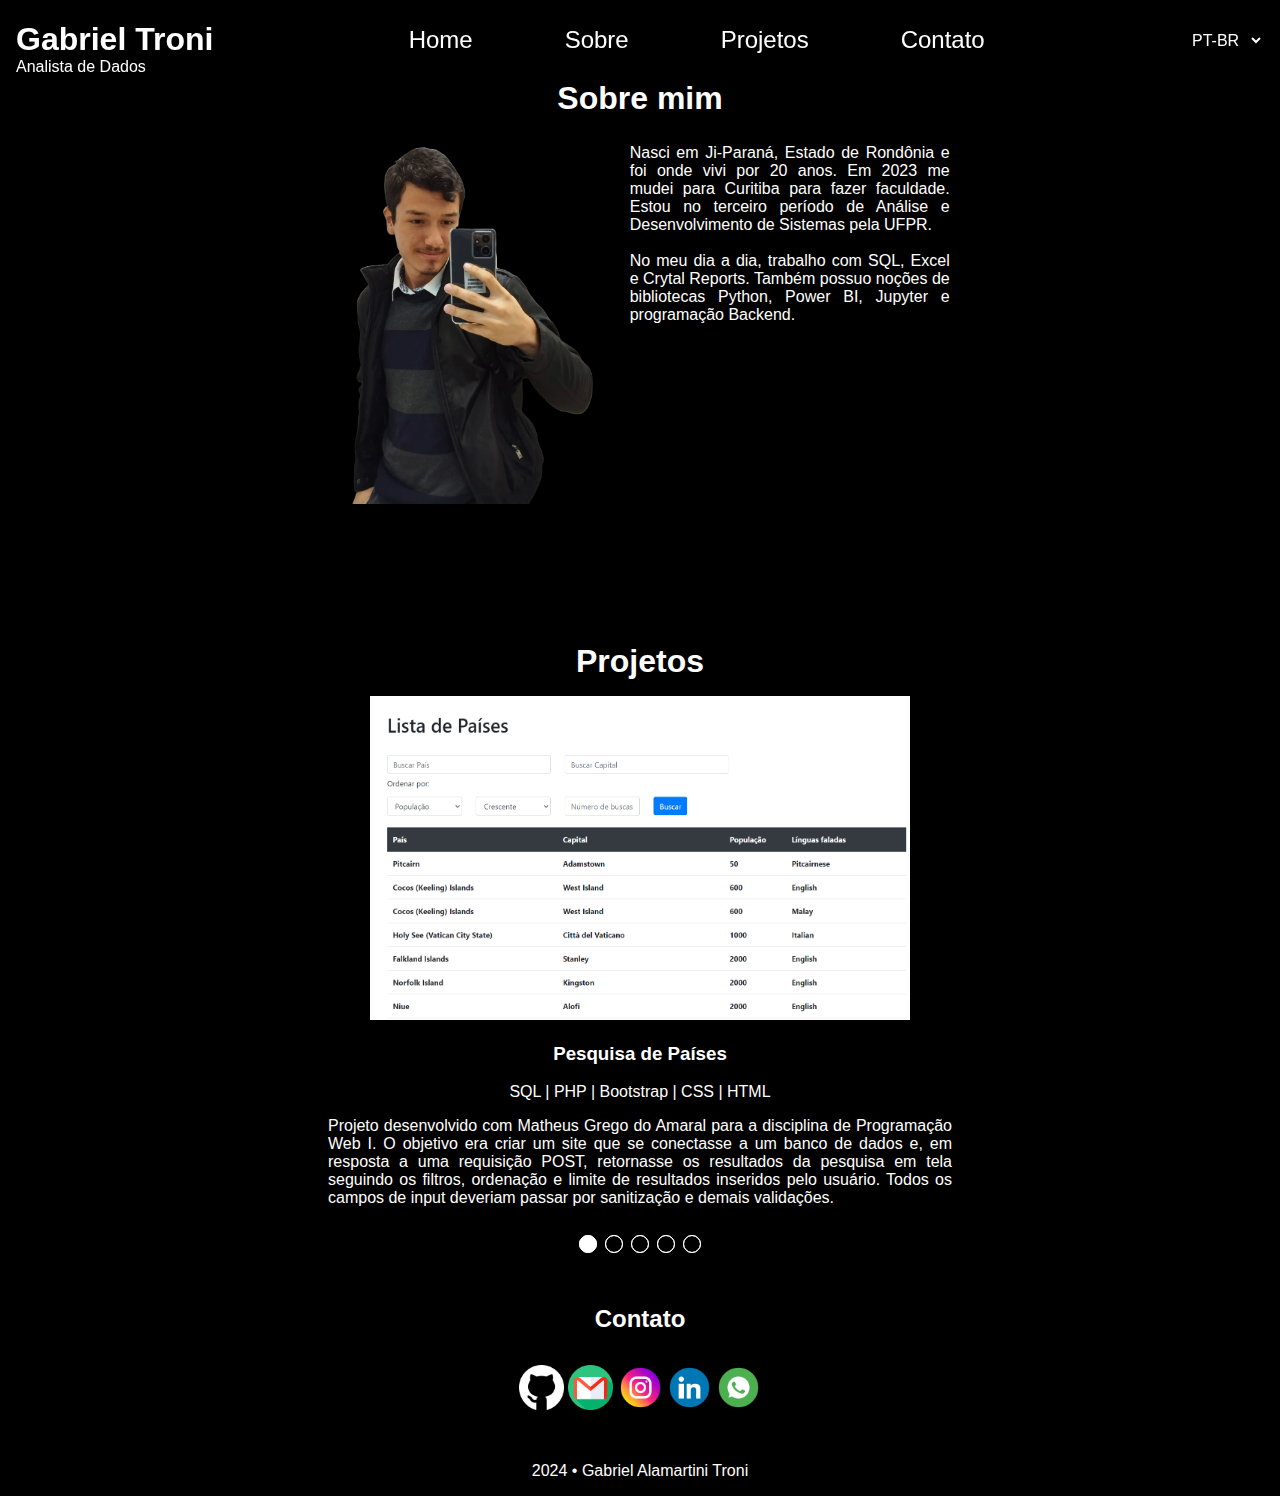
<file: index.html>
<!DOCTYPE html>
<html lang="pt-br">
<head>
    <meta charset="UTF-8">
    <meta name="viewport" content="width=device-width, initial-scale=1.0">
    <link rel="stylesheet" href="style.css">
    <link rel="stylesheet" href="slider.css">
    <link rel="icon" href="./images/icon.png" type="image/x-icon">
    <title>Gabriel Troni's Portfolio</title>
</head>
<body>
<header>
    <div id="home">
        <h1><a href="#splash">Gabriel Troni</a></h1>
        <p>Analista de Dados</p>
    </div>
    <nav>
        <ul>
            <li><a href="#splash">Home</a></li>
            <li><a href="#about">Sobre</a></li>
            <li><a href="#projects">Projetos</a></li>
            <!-- <li><a href="#experience">Experiência</a></li>
            <li><a href="#studies">Estudos</a></li> -->
            <li><a href="#contact">Contato</a></li>
        </ul>
    </nav>
    <div class="language">
        <select id="languageSelect">
            <option value="PTBR">PT-BR</option>
            <option value="EN">EN</option>
        </select>
    </div>
</header>
<main>
    <!-- <section id="splash">
        <div class="splash-content">
            <div class="splash-text">
                <h2>Dados estão por todos os lados.</h2>
                <p>Análise de Dados providencia os melhores.</p>
            </div>
        </div>
    </section> -->
    <section id="about">
        <h2>Sobre mim</h2>
        <div class="about-content">
            <div class="card card1">
                <img src="./images/about.png" alt="my-photo"> 
                <p>
                    Nasci em Ji-Paraná, Estado de Rondônia e foi onde vivi por 20 anos.
                    Em 2023 me mudei para Curitiba para fazer faculdade. Estou no terceiro período de Análise e Desenvolvimento de Sistemas pela UFPR.
                </br>
                </br>
                    No meu dia a dia, trabalho com SQL, Excel e Crytal Reports. Também possuo noções de bibliotecas Python, Power BI, Jupyter e programação Backend.
                </p>
            </div>
        </div>
    </section>
    <section id="projects">
        <h2>Projetos</h2>
        <div class="projects-content">
            <input checked type="radio" name="radio-btn" id="radio-btn1" class="radio-btn">
            <input type="radio" name="radio-btn" id="radio-btn2" class="radio-btn">
            <input type="radio" name="radio-btn" id="radio-btn3" class="radio-btn">
            <input type="radio" name="radio-btn" id="radio-btn4" class="radio-btn">
            <input type="radio" name="radio-btn" id="radio-btn5" class="radio-btn">

            <div class="slide-box first">
                <a href="https://github.com/Gabriel-Troni/country_search" target="_blank"><img src="/images/countrySearch.png" alt="Tela do projeto 'Pesquisa de Países'"></a>
                <div class="project-text">
                    <h3>Pesquisa de Países</h3>
                    <p>
                        SQL | PHP | Bootstrap | CSS | HTML
                    </p>
                    <p>
                        Projeto desenvolvido com Matheus Grego do Amaral para a disciplina de Programação Web I. O objetivo era criar um site que se conectasse a um banco de dados e, em resposta a uma requisição POST, retornasse os resultados da pesquisa em tela seguindo os filtros, ordenação e limite de resultados inseridos pelo usuário. Todos os campos de input deveriam passar por sanitização e demais validações.
                    </p>
                </div>
            </div>
            <div class="slide-box">
                <a href="https://github.com/Gabriel-Troni/pizzaria_sales_powerBI" target="_blank"><img src="/images/biPizzaria.png" alt="tela do projeto 'dashboard de vendas no PowerBI'"></a>
                <div class="project-text">
                    <h3>Dashboard de Vendas no PowerBI</h3>
                    <p>
                        Power BI | SQL | SSMS | Excel
                    </p>
                    <p>
                        Dashboard em PowerBI para análise de dados e descoberta de insights sobre as vendas de uma pizzaria. O projeto iniciou com uma tabela de excel, que teve seus dados modelados e importados para um banco de dados SQL. A partir disto, foram criadas consultas para validação dos dados que foram posteriormente apresentados no dashboard. O dashboard faz uso de algumas das principais funcionalidades do PowerBI, como ETL, fórmulas DAX, KPI, paginação, gráficos responsivos e filtros.   
                    </p>
                </div>
            </div>
            <div class="slide-box">
                <a href="https://github.com/Gabriel-Troni/crack_the_code_game" target="_blank"><img src="/images/crackTheCode.png" alt="Tela do projeto 'Crack the code'"></a>
                <div class="project-text">
                    <h3>Crack the Code</h3>
                    <p>
                        SQL | PHP | Javascript | CSS | HTML
                    </p>
                    <p>
                        Projeto desenvolvido com Matheus Grego, Raul Bana e Rodolfo dos Santos para a disciplina de Programação Web I. O objetivo era criar um jogo de digitação que possuísse base de dados própria para armazenar dados de cada jogador, como: login, senha, nome e pontuação em cada partida. O jogo conta também com um sistema de ligas e ranking. Neste projeto, trabalhei principalmente com a modelagem e conexão com o banco de dados, consultas SQL e com validações em back end.
                    </p>
                </div>
            </div>
            <div class="slide-box">
                <a href="https://github.com/Gabriel-Troni/extension_manager" target="_blank"><img src="/images/extensionManager.png" alt="tela do projeto 'gerenciador de ramais'"></a>
                <div class="project-text">
                    <h3>Gerenciador de Ramais</h3>
                    <p>
                        SQL | PHP | Javascript | CSS | Bootstrap | HTML
                    </p>
                    <p>
                        Projeto pessoal desenvolvido para o gerenciamento de ramais empresariais. O projeto conta com um sistema de login, validações de segurança e permissões. Usuários comuns podem consultar funcionários, setores e ramais, enquanto administradores podem inserir, pesquisar, editar e excluir registros (CRUD). O sistema conta com banco de dados próprio para controle dos ramais e usuários, já a pesquisa feita pelo usuário utiliza Regex.
                    </p>
                </div>
            </div>
            <div class="slide-box">
                <a href="https://github.com/Gabriel-Troni/link_aggregator" target="_blank"><img src="/images/frontendProjects.png" alt="tela do projeto 'agregador de links'"></a>
                <div class="project-text">
                    <h3>Projetos Front End</h3>
                    <p>
                        Javascript | CSS | HTML
                    </p>
                    <p>
                        Projetos desenvolvidos durante cursos, bootcamps e maratonas de programação. Entre estes projetos, estão um agregador de links (imagem), clone da Netflix e um jogo da memória. O objetivo principal foi aprender conceitos de front end, como: HTML semântico, responsividade, flexbox, grid, animações e manipulação de D.O.M.
                    </p>
                </div>
            </div>

            <div class="auto-nav">
                <div class="auto-btn1"></div>
                <div class="auto-btn2"></div>
                <div class="auto-btn3"></div>
                <div class="auto-btn4"></div>
                <div class="auto-btn5"></div>
            </div>

            <div class="manual-nav">
                <label for="radio-btn1"></label>
                <label for="radio-btn2"></label>
                <label for="radio-btn3"></label>
                <label for="radio-btn4"></label>
                <label for="radio-btn5"></label>
            </div>
        </div>
    </section>
    <!--
    <section id="experience">
        <h2>Experiência Profissional</h2>
        <div class="experience-content">
            <div class="experience-title">
                <h3>Aprendiz de TI</h3>
                <p>APK Logística e Transporte</p>
                <p>Março de 2023 - Atualmente</p>
            </div>
            <p class="description">
                Principais atividades: Criação e manutenção de relatórios, views e stored procedures em MSSQL, otimização de consultas SQL, criação de dashboard em Excel, desenvolvimento de aplicação corporativa em Jquery, PHP e MySQL, documentação e suporte ao usuário em sistema ERP e demais sistemas.
            </p>
        </div>
    </section>
    <section id="studies">
        <h2>Estudos e Premiações</h2>
        <p class="note">Nota: A lista completa de formações está disponível no meu LinkedIn</p>
        <div class="studies-content">
            <div class="studies-title">
                <h3>Livro: Aprendendo SQL</h3>
                <p>Editora O'Reilly/Novatech</p>
                <p>Julho de 2023</p>
            </div>
            <p class="description">
                Neste livro aprendi desde o básico de SQL até conceitos mais avançados, como: manipulação de dados, subqueries, joins, views, transações, índices e metadados.
            </p>
            <div class="studies-title">
                <h3>Curso: Inglês intermediário (B1)</h3>
                <p>Busuu</p>
                <p>Julho de 2023</p>
            </div>
            <p class="description">
                Neste curso melhorei especialmente minha capacidade de ler e interpretar textos, podendo compreender artigos científicos com relativa facilidade, opinar em tópicos variados, compreender o inglês falado e aumentar meu vocabulário.
            </p>
            <div class="studies-title">
                <h3>Curso: MySQL</h3>
                <p>Curso em Vídeo</p>
                <p>Março de 2023 - Junho de 2023</p>
            </div>
            <p class="description">
                Neste curso aprendi a criar bancos de dados, criar e alterar tabelas em MySQL, inserir, atualizar e deletar dados e fazer consultas com filtros, ordenação, agrupamento e junção de tabelas. Também aprendi a gerar dump via workbench.
            </p>
            <div class="studies-title">
                <h3>Premiação: Medalha de Bronze</h3>
                <p>OBMEP</p>
                <p>2014 e 2017</p>
            </div>
            <p class="description">
                Premiação por bom desempenho na Olimpíada Brasileira de Matemática das Escolas Públicas (OBMEP). Quando recebi as premiações de 2014 e 2017, estava cursando o 6° e o 9° anos do ensino fundamental, respectivamente.
            </p>
            <div class="studies-title">
                <h3>Premiação: Menção Honrosa</h3>
                <p>OBMEP</p>
                <p>2015</p>
            </div>
            <p class="description">
                Premiação por bom desempenho na Olimpíada Brasileira de Matemática das Escolas Públicas (OBMEP). Quando recebi a premiação, estava cursando o 7° ano do ensino fundamental, aos 12 anos de idade.
            </p>
        </div>
    </section>
    -->
    <footer>
         <div id="footer-content">
            <h2 id="contact">Contato</h2>
            <a href="https://github.com/Gabriel-Troni" target="_blank"><img src="./images/github.png" alt="logo do github"></a>
            <a href="mailto:troni.gabriel.10@gmail.com?cc=gabriel.troni@ufpr.br" target="_blank"><img src="./images/gmail.png" alt="logo do gmail"></a>
            <a href="https://www.instagram.com/gabrieltroni/" target="_blank"><img src="./images/instagram.png" alt="logo do instagram"></a>
            <a href="https://www.linkedin.com/in/gabriel-troni/" target="_blank"><img src="./images/linkedin.png" alt="logo do linkedin"></a>
            <a href="https://api.whatsapp.com/send?phone=5569992182298" target="_blank
            "><img src="./images/whatsapp.png" alt="logo do whatsapp"></a>
            <p>2024 &bull; Gabriel Alamartini Troni</p>
        </div>
    </footer>
</main>
<script src="./slider.js"></script>
<script type="module" src="./translate.js"></script>
</body>
</html>
</file>
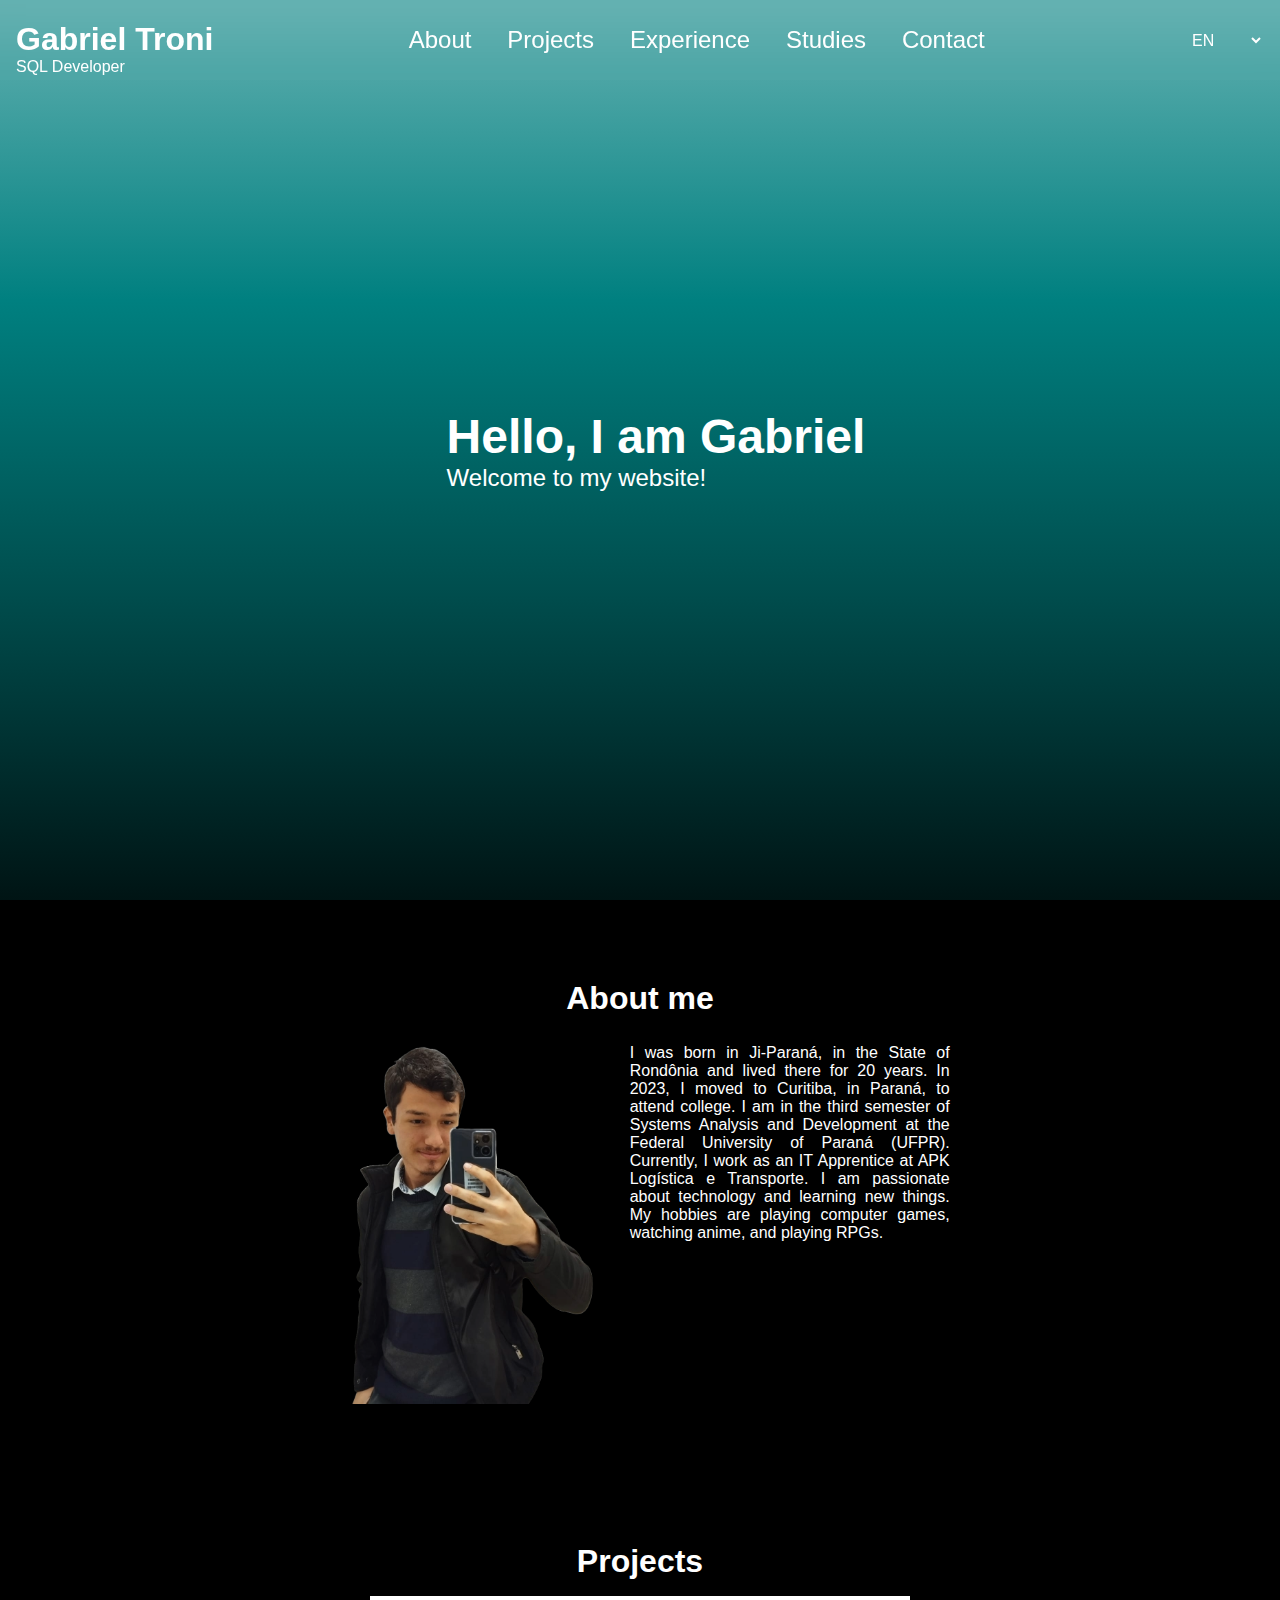
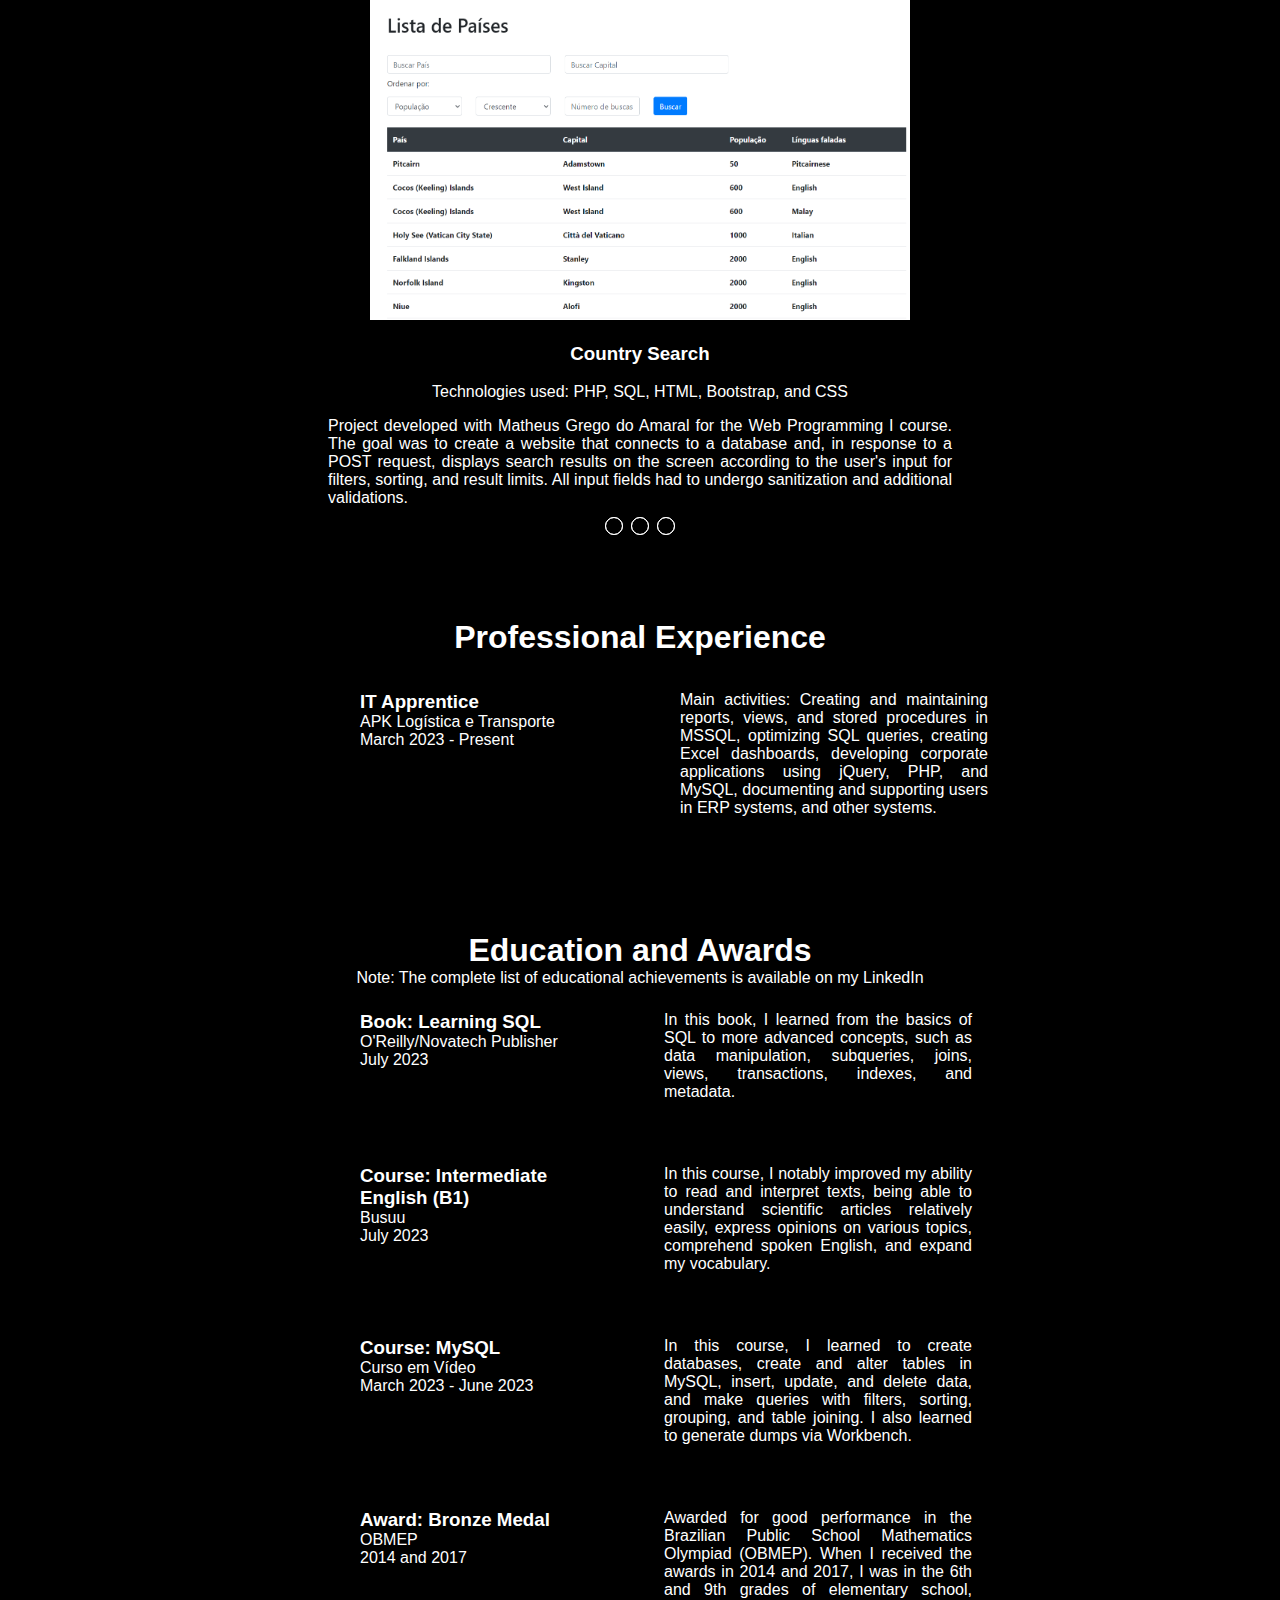
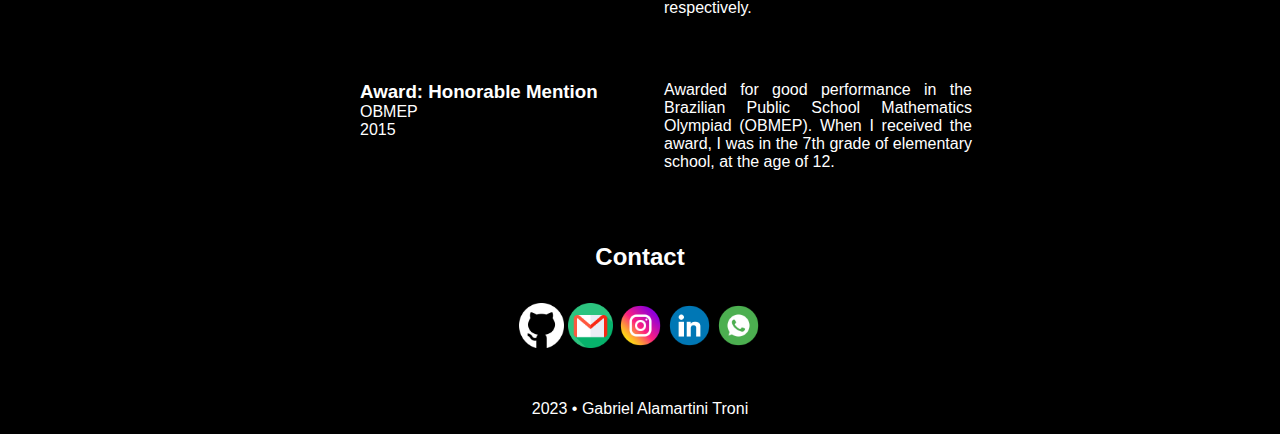
<file: EN/index.html>
<!DOCTYPE html>
<html lang="en">
<head>
    <meta charset="UTF-8">
    <meta name="viewport" content="width=device-width, initial-scale=1.0">
    <link rel="stylesheet" href="../style.css">
    <link rel="stylesheet" href="../slider.css">
    <link rel="icon" href="../images/icon.png" type="image/x-icon">
    <title>Gabriel's Website</title>
</head>
<body>
    <header>
        <div id="home">
            <h1><a href="#splash">Gabriel Troni</a></h1>
            <p>SQL Developer</p>
        </div>
        <nav>
            <ul>
                <li><a href="#about">About</a></li>
                <li><a href="#projects">Projects</a></li>
                <li><a href="#experience">Experience</a></li>
                <li><a href="#studies">Studies</a></li>
                <li><a href="#contact">Contact</a></li>
            </ul>
        </nav>
        <div class="language">
            <select id="languageSelect">
                <option value="EN">EN</option>
                <option value="PTBR">PT-BR</option>
            </select>
        </div>
    </header>
    <main>
        <section id="splash">
            <div class="splash-content">
                <!-- <img src="./images/main_photo.png" alt="Foto do Gabriel"> -->
                <div class="splash-text">
                    <h2>Hello, I am Gabriel</h2>
                    <p>Welcome to my website!</p>
                </div>
            </div>
        </section>
        <section id="about">
            <h2>About me</h2>
            <div class="about-content">
                <div class="card card1">
                    <img src="../images/about.png" alt="my-photo"> 
                    <p>
                        I was born in Ji-Paraná, in the State of Rondônia and lived there for 20 years.
                        In 2023, I moved to Curitiba, in Paraná, to attend college.
                        I am in the third semester of Systems Analysis and Development at the 
                        Federal University of Paraná (UFPR).
                        Currently, I work as an IT Apprentice at APK Logística e Transporte.
                        I am passionate about technology and learning new things.
                        My hobbies are playing computer games, watching anime, and playing RPGs.
                    </p>
                </div>
            </div>
        </section>        
        <section id="projects">
            <h2>Projects</h2>
            <div class="projects-content">
                <input type="radio" name="radio-btn" id="radio-btn1">
                <input type="radio" name="radio-btn" id="radio-btn2">
                <input type="radio" name="radio-btn" id="radio-btn3">
        
                <div class="slide-box first">
                    <a href="https://github.com/Gabriel-Troni/country_search" target="_blank"><img src="../images/project1.PNG" alt="Project 'Country Search' screen"></a>
                    <div class="project-text">
                        <h3>Country Search</h3>
                        <p>
                            Technologies used: PHP, SQL, HTML, Bootstrap, and CSS
                        </p>
                        <p>
                            Project developed with Matheus Grego do Amaral for the Web Programming I course. The goal was to create a website that connects to a database and, in response to a POST request, displays search results on the screen according to the user's input for filters, sorting, and result limits. All input fields had to undergo sanitization and additional validations.
                        </p>
                    </div>
                </div>
                <div class="slide-box">
                    <a href="https://github.com/Gabriel-Troni/crack_the_code_game"><img src="../images/project2.png" alt="Project 'Crack the Code' screen"></a>
                    <div class="project-text">
                        <h3>Crack the Code</h3>
                        <p>
                            Technologies used: PHP, SQL, Javascript, CSS, and HTML
                        </p>
                        <p>
                            Project developed with Matheus Grego, Raul Bana, and Rodolfo dos Santos for the Web Programming I course. The goal was to create a typing game with its own database to store data for each player, such as login, password, name, and score for each game. The game also features a league and ranking system. In this project, I primarily worked on database modeling, SQL queries, and backend validations.
                        </p>
                    </div>
                </div>
                <div class="slide-box">
                    <a href="https://github.com/Gabriel-Troni/crack_the_code_game"><img src="../images/project2.png" alt="Project 'Crack the Code' screen"></a>
                    <div class="project-text">
                        <h3>Crack the Code</h3>
                        <p>
                            Technologies used: PHP, SQL, Javascript, CSS, and HTML
                        </p>
                        <p>
                            Project developed with Matheus Grego, Raul Bana, and Rodolfo dos Santos for the Web Programming I course. The goal was to create a typing game with its own database to store data for each player, such as login, password, name, and score for each game. The game also features a league and ranking system. In this project, I primarily worked on database modeling, SQL queries, and backend validations.
                        </p>
                    </div>
                </div>
                <div class="slide-box">
                    <a href="https://github.com/Gabriel-Troni/link_aggregator"><img src="../images/project3.png" alt="Project 'Link Aggregator' screen"></a>
                    <div class="project-text">
                        <h3>Front-End Projects</h3>
                        <p>
                            Technologies used: HTML, CSS, and Javascript
                        </p>
                        <p>
                            Projects developed during courses, bootcamps, and programming marathons. Among these projects are a link aggregator (image), a Netflix clone, and a memory game. The main goal was to learn front-end concepts such as semantic HTML, responsiveness, flexbox, grid, animations, and DOM manipulation.
                        </p>
                    </div>
                </div>
        
                <div class="auto-nav">
                    <div class="auto-btn1"></div>
                    <div class="auto-btn2"></div>
                    <div class="auto-btn3"></div>
                </div>
        
                <div class="manual-nav">
                    <label for="radio-btn1"></label>
                    <label for="radio-btn2"></label>
                    <label for="radio-btn3"></label>
                </div>
            </div>
        </section>        
        <section id="experience">
            <h2>Professional Experience</h2>
            <div class="experience-content">
                <div class="experience-title">
                    <h3>IT Apprentice</h3>
                    <p>APK Logística e Transporte</p>
                    <p>March 2023 - Present</p>
                </div>
                <p class="description">
                    Main activities: Creating and maintaining reports, views, and stored procedures in MSSQL, optimizing SQL queries, creating Excel dashboards, developing corporate applications using jQuery, PHP, and MySQL, documenting and supporting users in ERP systems, and other systems.
                </p>
            </div>
        </section>
        <section id="studies">
            <h2>Education and Awards</h2>
            <p class="note">Note: The complete list of educational achievements is available on my LinkedIn</p>
            <div class="studies-content">
                <div class="studies-title">
                    <h3>Book: Learning SQL</h3>
                    <p>O'Reilly/Novatech Publisher</p>
                    <p>July 2023</p>
                </div>
                <p class="description">
                    In this book, I learned from the basics of SQL to more advanced concepts, such as data manipulation, subqueries, joins, views, transactions, indexes, and metadata.
                </p>
                <div class="studies-title">
                    <h3>Course: Intermediate English (B1)</h3>
                    <p>Busuu</p>
                    <p>July 2023</p>
                </div>
                <p class="description">
                    In this course, I notably improved my ability to read and interpret texts, being able to understand scientific articles relatively easily, express opinions on various topics, comprehend spoken English, and expand my vocabulary.
                </p>
                <div class="studies-title">
                    <h3>Course: MySQL</h3>
                    <p>Curso em Vídeo</p>
                    <p>March 2023 - June 2023</p>
                </div>
                <p class="description">
                    In this course, I learned to create databases, create and alter tables in MySQL, insert, update, and delete data, and make queries with filters, sorting, grouping, and table joining. I also learned to generate dumps via Workbench.
                </p>
                <div class="studies-title">
                    <h3>Award: Bronze Medal</h3>
                    <p>OBMEP</p>
                    <p>2014 and 2017</p>
                </div>
                <p class="description">
                    Awarded for good performance in the Brazilian Public School Mathematics Olympiad (OBMEP). When I received the awards in 2014 and 2017, I was in the 6th and 9th grades of elementary school, respectively.
                </p>
                <div class="studies-title">
                    <h3>Award: Honorable Mention</h3>
                    <p>OBMEP</p>
                    <p>2015</p>
                </div>
                <p class="description">
                    Awarded for good performance in the Brazilian Public School Mathematics Olympiad (OBMEP). When I received the award, I was in the 7th grade of elementary school, at the age of 12.
                </p>
            </div>
        </section>        
        <footer>
            <div id="footer-content">
                <h2 id="contact">Contact</h2>
                <a href="https://github.com/Gabriel-Troni" target="_blank"><img src="../images/github.png" alt="GitHub logo"></a>
                <a href="mailto:troni.gabriel.10@gmail.com?cc=gabriel.troni@ufpr.br" target="_blank"><img src="../images/gmail.png" alt="Gmail logo"></a>
                <a href="https://www.instagram.com/gabrieltroni/" target="_blank"><img src="../images/instagram.png" alt="Instagram logo"></a>
                <a href="https://www.linkedin.com/in/gabriel-troni/" target="_blank"><img src="../images/linkedin.png" alt="LinkedIn logo"></a>
                <a href="https://api.whatsapp.com/send?phone=5569992182298" target="_blank"><img src="../images/whatsapp.png" alt="WhatsApp logo"></a>
                <p>2023 &bull; Gabriel Alamartini Troni</p>
            </div>
        </footer>        
    </main>
    <script src="../slider.js"></script>
    <script type="module" src="../translate.js"></script>
</body>
</html>
</file>
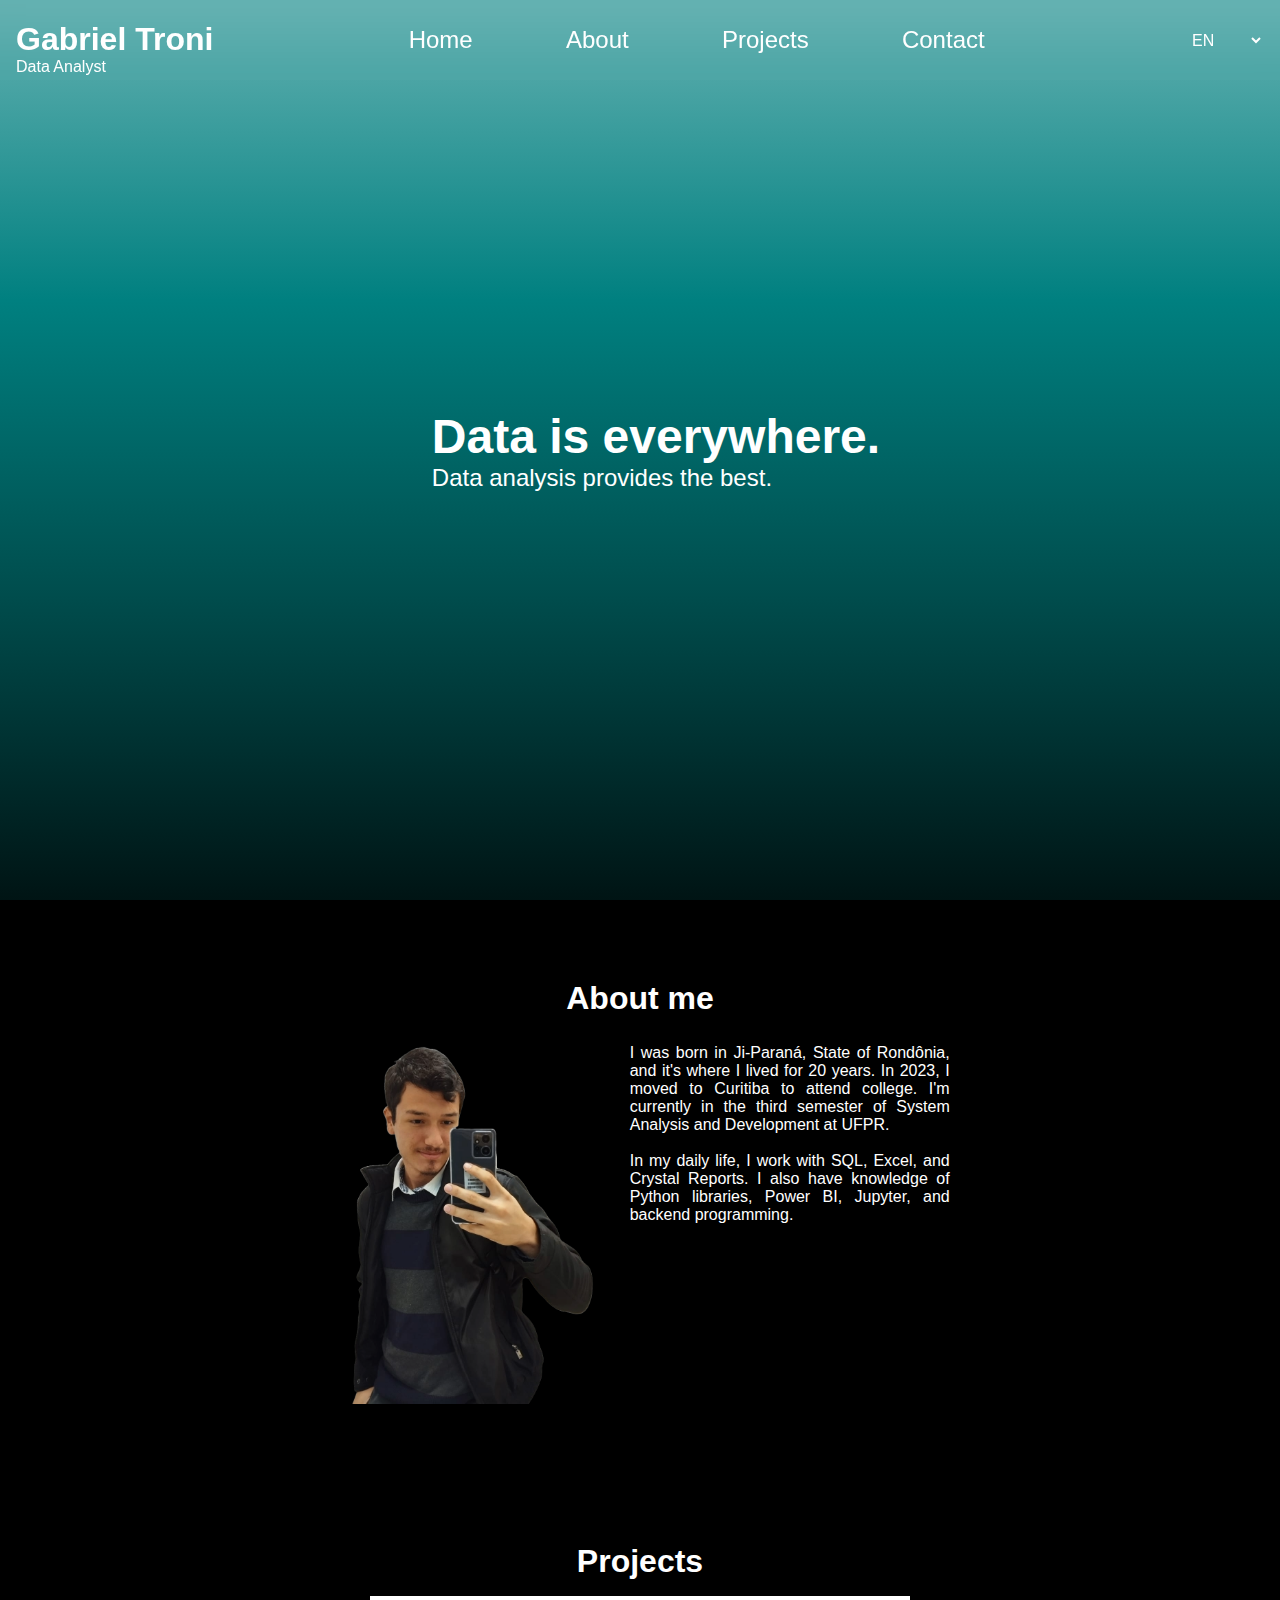
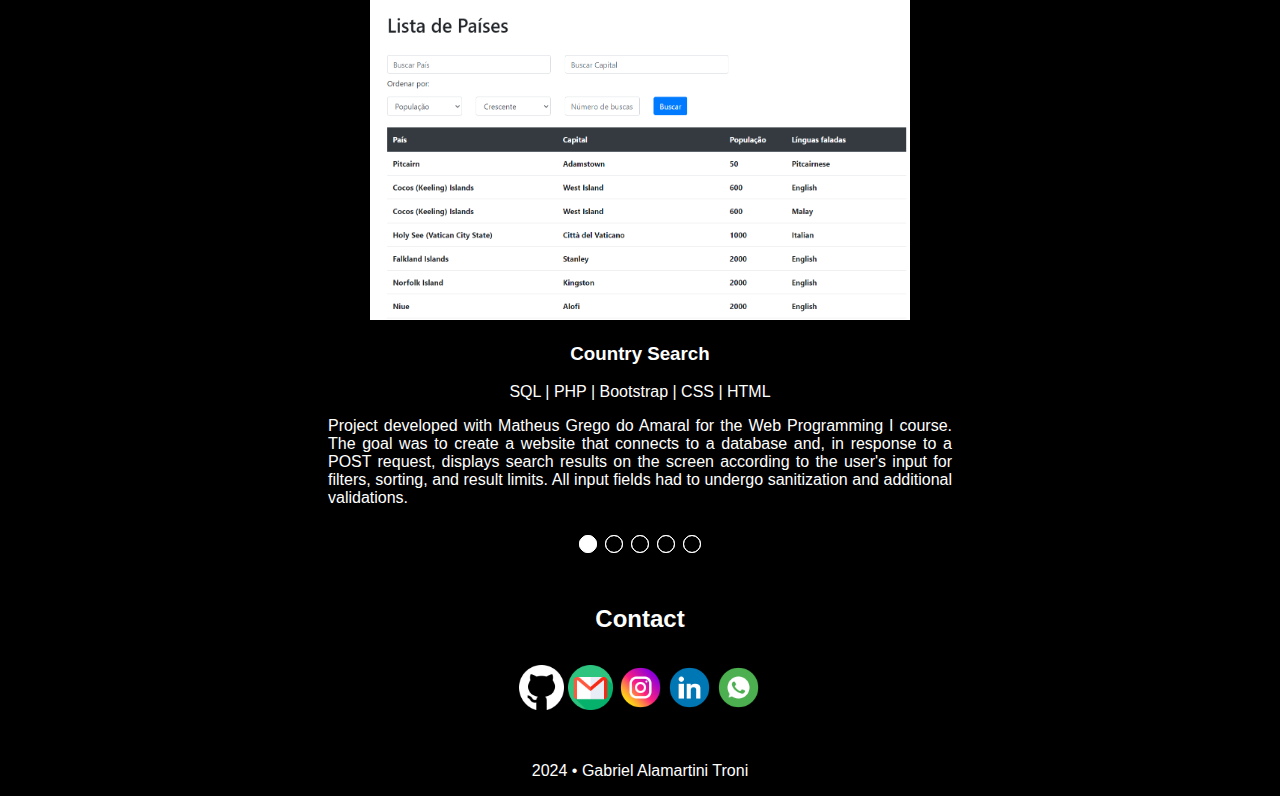
<file: en/index.html>
<!DOCTYPE html>
<html lang="en">
<head>
    <meta charset="UTF-8">
    <meta name="viewport" content="width=device-width, initial-scale=1.0">
    <link rel="stylesheet" href="../style.css">
    <link rel="stylesheet" href="../slider.css">
    <link rel="icon" href="../images/icon.png" type="image/x-icon">
    <title>Gabriel Troni's Portfolio</title>
</head>
<body>
    <header>
        <div id="home">
            <h1><a href="#splash">Gabriel Troni</a></h1>
            <p>Data Analyst</p>
        </div>
        <nav>
            <ul>
                <li><a href="#splash">Home</a></li>
                <li><a href="#about">About</a></li>
                <li><a href="#projects">Projects</a></li>
                <!--<li><a href="#experience">Experience</a></li>
                <li><a href="#studies">Studies</a></li> -->
                <li><a href="#contact">Contact</a></li>
            </ul>
        </nav>
        <div class="language">
            <select id="languageSelect">
                <option value="EN">EN</option>
                <option value="PTBR">PT-BR</option>
            </select>
        </div>
    </header>
    <main>
        <section id="splash">
            <div class="splash-content">
                <!-- <img src="./images/main_photo.png" alt="Foto do Gabriel"> -->
                <div class="splash-text">
                    <h2>Data is everywhere.</h2>
                    <p>Data analysis provides the best.</p>
                </div>
            </div>
        </section>
        <section id="about">
            <h2>About me</h2>
            <div class="about-content">
                <div class="card card1">
                    <img src="../images/about.png" alt="my-photo"> 
                    <p>
                        I was born in Ji-Paraná, State of Rondônia, and it's where I lived for 20 years.
                        In 2023, I moved to Curitiba to attend college. I'm currently in the third semester of System Analysis and Development at UFPR.
                    <br/>
                    <br/>
                        In my daily life, I work with SQL, Excel, and Crystal Reports. I also have knowledge of Python libraries, Power BI, Jupyter, and backend programming.
                    </p>   
                </div>
            </div>
        </section>        
        <section id="projects">
            <h2>Projects</h2>
            <div class="projects-content">
            <input checked type="radio" name="radio-btn" id="radio-btn1" class="radio-btn">
            <input type="radio" name="radio-btn" id="radio-btn2" class="radio-btn">
            <input type="radio" name="radio-btn" id="radio-btn3" class="radio-btn">
            <input type="radio" name="radio-btn" id="radio-btn4" class="radio-btn">
            <input type="radio" name="radio-btn" id="radio-btn5" class="radio-btn">
        
                <div class="slide-box first">
                    <a href="https://github.com/Gabriel-Troni/country_search" target="_blank"><img src="/images/countrySearch.png" alt="Project 'Country Search' screen"></a>
                    <div class="project-text">
                        <h3>Country Search</h3>
                        <p>
                            SQL | PHP | Bootstrap | CSS | HTML
                        </p>
                        <p>
                            Project developed with Matheus Grego do Amaral for the Web Programming I course. The goal was to create a website that connects to a database and, in response to a POST request, displays search results on the screen according to the user's input for filters, sorting, and result limits. All input fields had to undergo sanitization and additional validations.
                        </p>
                    </div>
                </div>
                <div class="slide-box">
                    <a href="https://github.com/Gabriel-Troni/pizzaria_sales_powerBI" target="_blank"><img src="/images/biPizzaria.png" alt="project 'Power BI Sales Dashboard' screen"></a>
                    <div class="project-text">
                        <h3>Power BI Sales Dashboard</h3>
                        <p>
                            Power BI | SQL | SSMS | Excel
                        </p>
                        <p>
                            PowerBI dashboard for data analysis and insight discovery regarding a pizzeria's sales. The project began with an Excel table, where the data was modeled and imported into an SQL database. From there, queries were created to validate the data, which were subsequently presented on the dashboard. The dashboard leverages some of PowerBI's key functionalities, such as ETL, DAX formulas, KPIs, pagination, responsive graphics, and filters.
                        </p>
                    </div>
                </div>
                <div class="slide-box">
                    <a href="https://github.com/Gabriel-Troni/crack_the_code_game" target="_blank"><img src="/images/crackTheCode.png" alt="Project 'Crack the Code' screen"></a>
                    <div class="project-text">
                        <h3>Crack the Code</h3>
                        <p>
                            SQL | PHP | Javascript | CSS | HTML
                        </p>
                        <p>
                            Project developed with Matheus Grego, Raul Bana, and Rodolfo dos Santos for the Web Programming I course. The goal was to create a typing game with its own database to store data for each player, such as login, password, name, and score for each game. The game also features a league and ranking system. In this project, I primarily worked on database modeling, SQL queries, and backend validations.
                        </p>
                    </div>
                </div>
                <div class="slide-box">
                    <a href="https://github.com/Gabriel-Troni/extension_manager" target="_blank"><img src="/images/extensionManager.png" alt="project 'extension manager' screen"></a>
                    <div class="project-text">
                        <h3>Extension Manager</h3>
                        <p>
                            SQL | PHP | Javascript | CSS | Bootstrap | HTML
                        </p>
                        <p>
                            Personal project developed for the management of corporate extensions. The project features a login system, security validations, and permissions. Common users can query employees, departments, and extensions, while administrators can create, read, update, and delete records (CRUD). The system features its own database for managing extensions and users, while user searches utilize Regex.
                        </p>
                    </div>
                </div>
                <div class="slide-box">
                    <a href="https://github.com/Gabriel-Troni/link_aggregator" target="_blank"><img src="/images/frontendProjects.png" alt="Project 'Link Aggregator' screen"></a>
                    <div class="project-text">
                        <h3>Front-End Projects</h3>
                        <p>
                            Javascript | CSS | HTML
                        </p>
                        <p>
                            Projects developed during courses, bootcamps, and programming marathons. Among these projects are a link aggregator (image), a Netflix clone, and a memory game. The main goal was to learn front-end concepts such as semantic HTML, responsiveness, flexbox, grid, animations, and DOM manipulation.
                        </p>
                    </div>
                </div>
        
                <div class="auto-nav">
                    <div class="auto-btn1"></div>
                    <div class="auto-btn2"></div>
                    <div class="auto-btn3"></div>
                    <div class="auto-btn4"></div>
                    <div class="auto-btn5"></div>
                </div>
        
                <div class="manual-nav">
                    <label for="radio-btn1"></label>
                    <label for="radio-btn2"></label>
                    <label for="radio-btn3"></label>
                    <label for="radio-btn4"></label>
                    <label for="radio-btn5"></label>
                </div>
            </div>
        </section> 
        <!--   
        <section id="experience">
            <h2>Professional Experience</h2>
            <div class="experience-content">
                <div class="experience-title">
                    <h3>IT Apprentice</h3>
                    <p>APK Logística e Transporte</p>
                    <p>March 2023 - Present</p>
                </div>
                <p class="description">
                    Main activities: Creating and maintaining reports, views, and stored procedures in MSSQL, optimizing SQL queries, creating Excel dashboards, developing corporate applications using jQuery, PHP, and MySQL, documenting and supporting users in ERP systems, and other systems.
                </p>
            </div>
        </section>
        <section id="studies">
            <h2>Education and Awards</h2>
            <p class="note">Note: The complete list of educational achievements is available on my LinkedIn</p>
            <div class="studies-content">
                <div class="studies-title">
                    <h3>Book: Learning SQL</h3>
                    <p>O'Reilly/Novatech Publisher</p>
                    <p>July 2023</p>
                </div>
                <p class="description">
                    In this book, I learned from the basics of SQL to more advanced concepts, such as data manipulation, subqueries, joins, views, transactions, indexes, and metadata.
                </p>
                <div class="studies-title">
                    <h3>Course: Intermediate English (B1)</h3>
                    <p>Busuu</p>
                    <p>July 2023</p>
                </div>
                <p class="description">
                    In this course, I notably improved my ability to read and interpret texts, being able to understand scientific articles relatively easily, express opinions on various topics, comprehend spoken English, and expand my vocabulary.
                </p>
                <div class="studies-title">
                    <h3>Course: MySQL</h3>
                    <p>Curso em Vídeo</p>
                    <p>March 2023 - June 2023</p>
                </div>
                <p class="description">
                    In this course, I learned to create databases, create and alter tables in MySQL, insert, update, and delete data, and make queries with filters, sorting, grouping, and table joining. I also learned to generate dumps via Workbench.
                </p>
                <div class="studies-title">
                    <h3>Award: Bronze Medal</h3>
                    <p>OBMEP</p>
                    <p>2014 and 2017</p>
                </div>
                <p class="description">
                    Awarded for good performance in the Brazilian Public School Mathematics Olympiad (OBMEP). When I received the awards in 2014 and 2017, I was in the 6th and 9th grades of elementary school, respectively.
                </p>
                <div class="studies-title">
                    <h3>Award: Honorable Mention</h3>
                    <p>OBMEP</p>
                    <p>2015</p>
                </div>
                <p class="description">
                    Awarded for good performance in the Brazilian Public School Mathematics Olympiad (OBMEP). When I received the award, I was in the 7th grade of elementary school, at the age of 12.
                </p>
            </div>
        </section>    
        -->       
        <footer>
            <div id="footer-content">
                <h2 id="contact">Contact</h2>
                <a href="https://github.com/Gabriel-Troni" target="_blank"><img src="../images/github.png" alt="GitHub logo"></a>
                <a href="mailto:troni.gabriel.10@gmail.com?cc=gabriel.troni@ufpr.br" target="_blank"><img src="../images/gmail.png" alt="Gmail logo"></a>
                <a href="https://www.instagram.com/gabrieltroni/" target="_blank"><img src="../images/instagram.png" alt="Instagram logo"></a>
                <a href="https://www.linkedin.com/in/gabriel-troni/" target="_blank"><img src="../images/linkedin.png" alt="LinkedIn logo"></a>
                <a href="https://api.whatsapp.com/send?phone=5569992182298" target="_blank"><img src="../images/whatsapp.png" alt="WhatsApp logo"></a>
                <p>2024 &bull; Gabriel Alamartini Troni</p>
            </div>
        </footer>        
    </main>
    <script src="../slider.js"></script>
    <script type="module" src="../translate.js"></script>
</body>
</html>
</file>
<file: style.css>
html {
    scroll-behavior: smooth;
}

body {
    font-family: 'Roboto', sans-serif;
    color: white;
    margin: 0;
    background-color: rgb(0, 0, 0);
    background-size: contain;
}

header {
    display: flex;
    justify-content: space-between;
    align-items: center;
    background-color: transparent;
    backdrop-filter: blur(10px);
    position: fixed;
    top: 0;
    height: 5rem;
    width: 100vw;
    z-index: 5;
}

header #home {
    font-size: 1rem;
    margin: 1rem 0 0 1rem;
}

header #home h1 {
    margin: 0;
}

header #home h1 a {
    text-decoration: none;
    color: white;
}

header #home p {
    margin: 0;
}

header nav {
    display: none;
}

header .language {
    margin: 0 1rem 0 0;
}

header .language select {
    background-color: transparent;
    color: white;
    border: none;
    font-size: 1rem;
    padding: 0.5rem;
    cursor: pointer;
}

header .language select:hover {
    border-bottom: 3px solid white;
}

header .language select option {
    background-color: white;
    color: black;
    border: none;
    font-size: 1rem;
    padding: 0.5rem;
    cursor: pointer;
}

@media (min-width: 768px) {
    header nav {
        width: 45%;
        display: flex;
        justify-content: flex-end;
    }
    
    header nav ul {
        width: 100%;
        display: flex;
        flex-direction: row;
        justify-content: space-between;
        list-style: none;
        margin: 0;
        padding: 0;
    }

    header nav ul li a {
        text-decoration: none;
        color: white;
        font-size: 1.5rem;
        transition: .1s;
    }
    
    header nav ul li a:hover {
        border-bottom: 3px solid white;
    }
}

main #splash {
    height: 100vh;
    background-image: linear-gradient(to bottom, rgb(102,178,178), rgb(0,128,128),rgb(0,76,76), rgb(0, 20, 20));
    background-size: cover;
}

main #splash .splash-content {
    height: 100%;
    display: flex;
    align-items: center;
    justify-content: center;
}

main #splash .splash-content img {
    height: 50vh;
}

main #splash .splash-content .splash-text {
    margin-left: 2rem;
}

main #splash .splash-content .splash-text h2 {
    font-size: 3rem;
    margin: 0;
}

main #splash .splash-content .splash-text p {
    font-size: 1.5rem;
    margin: 0;
}

main #about {
    height: auto;
}

main #about h2 {
    font-size: 2rem;
    text-align: center;
    padding: 5rem 0 0 0;
    margin: 0;
}

main #about .about-content {
    padding: 3vh 0;
    display: flex;
    flex-direction: row;
    justify-content: center;
}

main #about .about-content .card {
    display: flex;
    flex-direction: column;
    justify-content: center;
    align-items: center;
}

main #about .about-content img {
    height: 20vh;
    margin-right: 0;
    margin-bottom: 2rem;
}

main #about .about-content p {
    margin: 1rem;
    text-align: justify;
}

@media (min-width: 768px) {
    main #about .about-content .card {
        flex-direction: row;
        gap: 2rem;
        align-items: flex-start;
    }

    main #about .about-content img {
        height: 40vh;
    }

    main #about .about-content p {
        max-width: 25%;
        margin: 0;
    }
}

main #experience {
    height: auto;
}

main #experience h2 {
    font-size: 2rem;
    text-align: center;
    padding: 5rem 0 0 0;
    margin: 0;
}

main #experience .experience-content {
    padding: 3vh 0;
    display: grid;
    grid-template-columns: 1fr;
}

main #experience .experience-content .experience-title {
    margin: .5rem 0;
    justify-self: center;
    text-align: center;
}

main #experience .experience-content .experience-title h3 {
    margin: 0;
}

main #experience .experience-content .experience-title p {
    margin: 0;
}

main #experience .experience-content p.description {
    margin: .5rem 1rem;
    justify-self: center;
    text-align: justify;
}

@media (min-width: 768px) {
    main #experience .experience-content {
        grid-template-columns: 1fr 1fr;
        gap: 3rem;
    }

    main #experience .experience-content .experience-title {
        justify-self: right;
        width: 20vw;
        text-align: left;
    }

    main #experience .experience-content p.description {
        justify-self: left;
        width: 50%;
    }
}

main #studies {
    height: auto;
}

main #studies h2 {
    font-size: 2rem;
    text-align: center;
    padding: 5rem 0 0 0;
    margin: 0;
}

main #studies p.note {
    text-align: center;
    margin: 0;
}

main #studies .studies-content {
    padding: 1rem;
    display: grid;
    grid-template-columns: 1fr;
}

main #studies .studies-content .studies-title {
    margin: .5rem 0;
    justify-self: center;
    text-align: center;
}

main #studies .studies-content .studies-title h3 {
    margin: 0 auto;
    width: 60vw;
}

main #studies .studies-content .studies-title p {
    margin: 0;
}

main #studies .studies-content p.description {
    padding-bottom: 2rem;
    margin: .5rem 0;
    justify-self: center;
    text-align: justify;
}

@media (min-width: 768px) {
    main #studies .studies-content {
        padding: 1rem 0;
        grid-template-columns: 1fr 1fr;
        gap: 3rem;
    }

    main #studies .studies-content .studies-title {
        justify-self: right;
        text-align: left;
        width: 20vw;
    }

    main #studies .studies-content .studies-title h3 {
        margin: 0;
        width: 20vw;
    }

    main #studies .studies-content p.description {
        padding-bottom: 0;
        justify-self: left;
        width: 50%;
    }
}   

footer {
    display: flex;
    text-align: center;
    justify-content: center;
    align-items: center;
    margin-top: 1rem;
}

footer #footer-content a:first-of-type img{
    filter: invert(100%);
}

footer h2 {
    margin: 2rem;
}

footer a img {
    height: 5vh;
    margin-bottom: 2rem;
}
</file>
<file: slider.css>
main #projects {
    height: auto;
    overflow: hidden;
}

main #projects h2 {
    font-size: 2rem;
    text-align: center;
    padding: 5rem 0 0 0;
    margin: 0;
}

main #projects .projects-content {
    width: 500vw;
    height: auto;
    display: flex;
    position: relative;
}

main #projects .projects-content input {
    display: none;
}

main #projects .projects-content .slide-box {
    text-align: center;
    width: calc(100vw - 2rem);
    height: auto;
    transition: 1s;
    margin: 1rem;
}

main #projects .projects-content .slide-box img {
    height: 30vh;
    width: 90vw;
}

main #projects .projects-content .slide-box .project-text {
    display: flex;
    flex-direction: column;
    align-items: center;
    width: 100%;
}

main #projects .projects-content .slide-box .project-text p {
    margin: 0 0 1rem 0;
    text-align: justify;
}

main #projects .projects-content .manual-nav, .auto-nav {
    position: absolute;
    bottom: 0;
    width: 20%;
    display: flex;
    justify-content: center;
}

main #projects .projects-content .manual-nav label, .auto-nav div {
    border: 1px solid white;
    border-radius: 50%;
    padding: .5rem;
    margin: .25rem;
    cursor: pointer;
    transition: 0.4s;
}

main #projects .projects-content .manual-nav label:hover {
    background-color: white;
}

main #projects .projects-content 
#radio-btn1:checked ~ .auto-nav div:nth-child(1), 
#radio-btn2:checked ~ .auto-nav div:nth-child(2), 
#radio-btn3:checked ~ .auto-nav div:nth-child(3),
#radio-btn4:checked ~ .auto-nav div:nth-child(4),
#radio-btn5:checked ~ .auto-nav div:nth-child(5) {
    background-color: white;
}

main #projects .projects-content #radio-btn1:checked ~ .slide-box {
    transform: translateX(0);
}

main #projects .projects-content #radio-btn2:checked ~ .slide-box {
    transform: translateX(-100vw);
}

main #projects .projects-content #radio-btn3:checked ~ .slide-box {
    transform: translateX(-200vw);
}

main #projects .projects-content #radio-btn4:checked ~ .slide-box {
    transform: translateX(-300vw);
}

main #projects .projects-content #radio-btn5:checked ~ .slide-box {
    transform: translateX(-400vw);
}

@media (min-width: 768px) {
    main #projects .projects-content .slide-box img {
        height: 36vh;
        width: 60vh;
    }

    main #projects .projects-content .slide-box .project-text p {
        max-width: 50%;
    }
}
</file>
